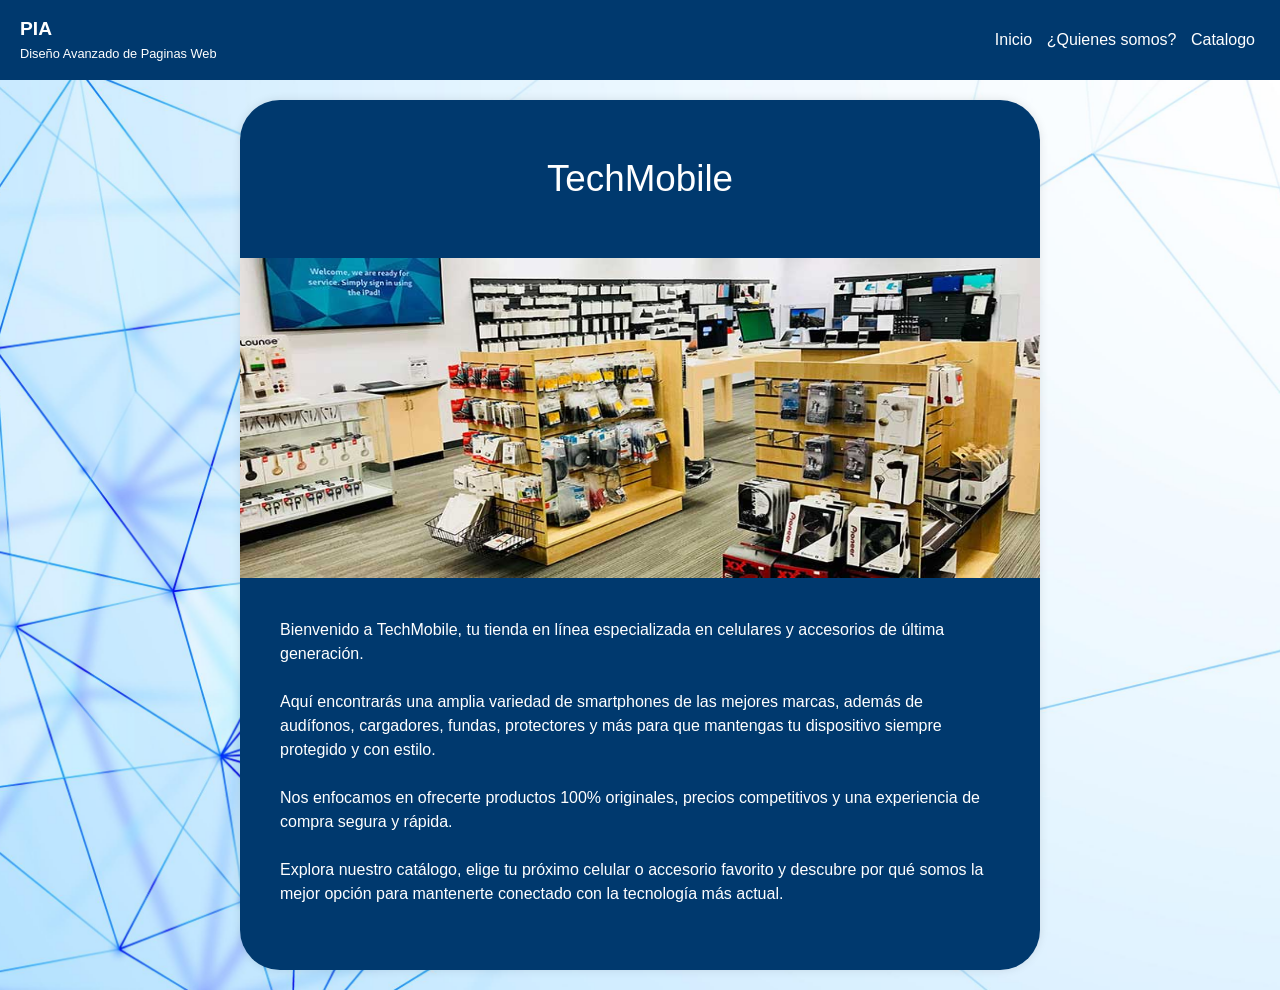
<file: index.html>
<!DOCTYPE html>
<html lang="es">
<head>
<meta charset="UTF-8">
<title>TechMobile</title>
<link rel="stylesheet" href="styles.css">
</head>
<body>
<header id="main-header">
    <a id="logo-header" href="index.html">
        <span class="site-name">PIA</span>
        <span class="site-desc">Diseño Avanzado de Paginas Web</span>
    </a>
    <nav>
        <ul>
            <li><a href="index.html">Inicio</a></li>
            <li><a href="somos.html">¿Quienes somos?</a></li>
            <li><a href="catalogo.html">Catalogo</a></li>
        </ul>
    </nav>
    </header>
    <section id="main-content">
        <article>
            <header>
                <h1>TechMobile</h1>
            </header>
            <img src="Resursos/FTT.jpg" alt="Celulares y Accesorios">
            <div class="content">
                <p>Bienvenido a TechMobile, tu tienda en línea especializada en celulares y accesorios de última generación.</p>
                <p>Aquí encontrarás una amplia variedad de smartphones de las mejores marcas, además de audífonos, cargadores, fundas, protectores y más para que mantengas tu dispositivo siempre protegido y con estilo.</p>
                <p>Nos enfocamos en ofrecerte productos 100% originales, precios competitivos y una experiencia de compra segura y rápida.</p>
                <p>Explora nuestro catálogo, elige tu próximo celular o accesorio favorito y descubre por qué somos la mejor opción para mantenerte conectado con la tecnología más actual.</p>
            </div>
        </article>
    </section>
</body>
</html>
</file>
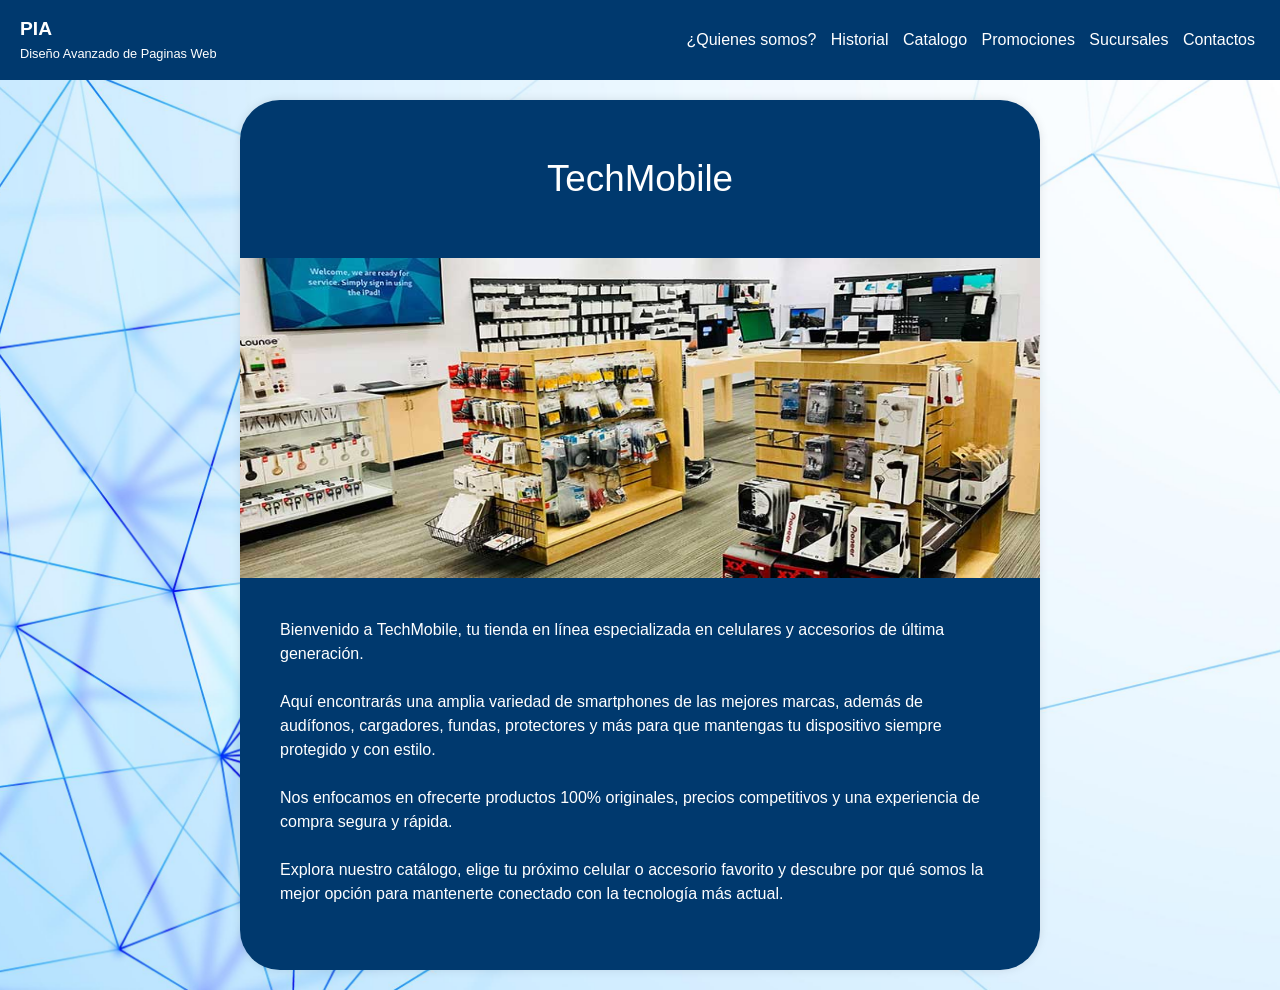
<file: Index.html>
<!DOCTYPE html>
<html lang="es">
<head>
<meta charset="UTF-8">
<title>TechMobile</title>
<link rel="stylesheet" href="styles.css">
</head>
<body>
<header id="main-header">
    <a id="logo-header" href="#">
        <span class="site-name">PIA</span>
        <span class="site-desc">Diseño Avanzado de Paginas Web</span>
    </a>
    <nav>
        <ul>
            <li><a href="somos.html">¿Quienes somos?</a></li>
            <li><a href="historia.html">Historial</a></li>
            <li><a href="catalogo.html">Catalogo</a></li>
            <li><a href="Promociones.html">Promociones</a></li>
            <li><a href="Sucursales.html">Sucursales</a></li>
            <li><a href="Contactos.html">Contactos</a></li>
        </ul>
    </nav>
    </header>
    <section id="main-content">
        <article>
            <header>
                <h1>TechMobile</h1>
            </header>
            <img src="Resursos/FTT.jpg" alt="Celulares y Accesorios">
            <div class="content">
                <p>Bienvenido a TechMobile, tu tienda en línea especializada en celulares y accesorios de última generación.</p>
                <p>Aquí encontrarás una amplia variedad de smartphones de las mejores marcas, además de audífonos, cargadores, fundas, protectores y más para que mantengas tu dispositivo siempre protegido y con estilo.</p>
                <p>Nos enfocamos en ofrecerte productos 100% originales, precios competitivos y una experiencia de compra segura y rápida.</p>
                <p>Explora nuestro catálogo, elige tu próximo celular o accesorio favorito y descubre por qué somos la mejor opción para mantenerte conectado con la tecnología más actual.</p>
            </div>
        </article>
    </section>
</body>
</html>
</file>
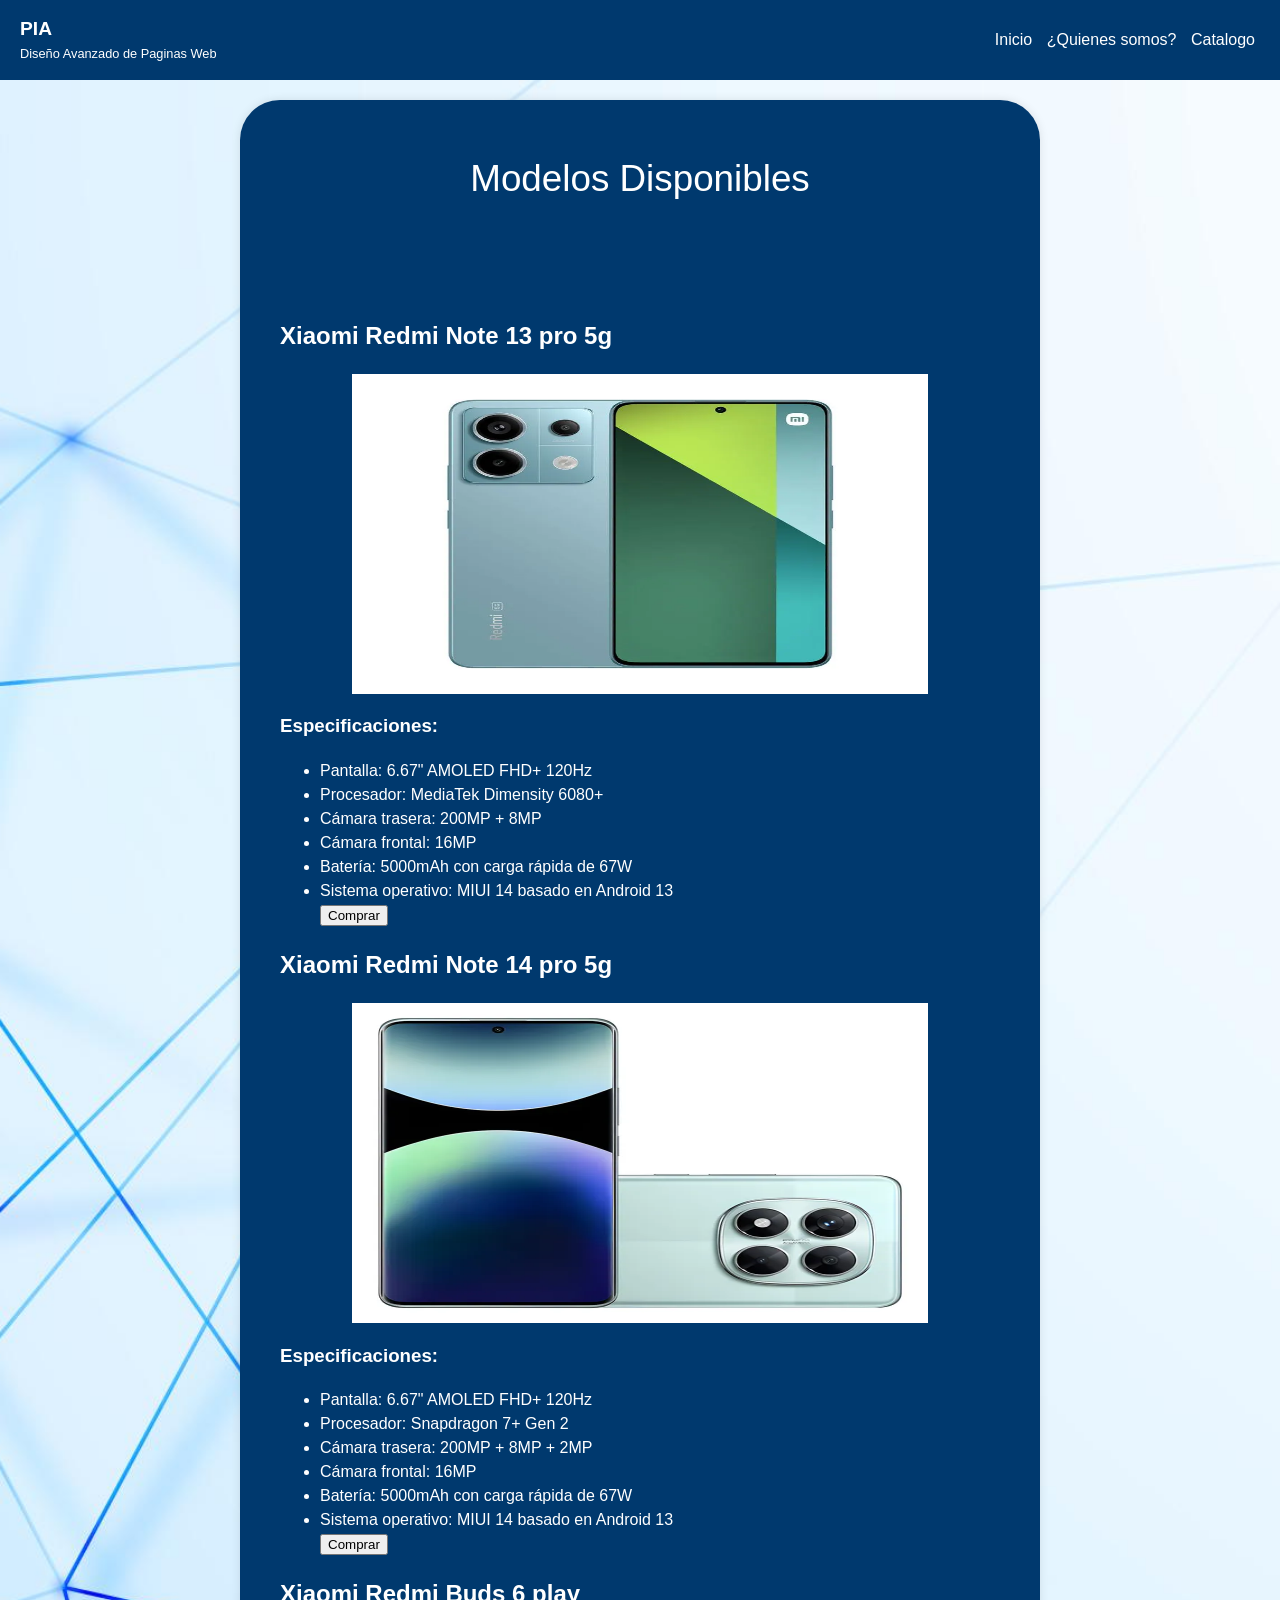
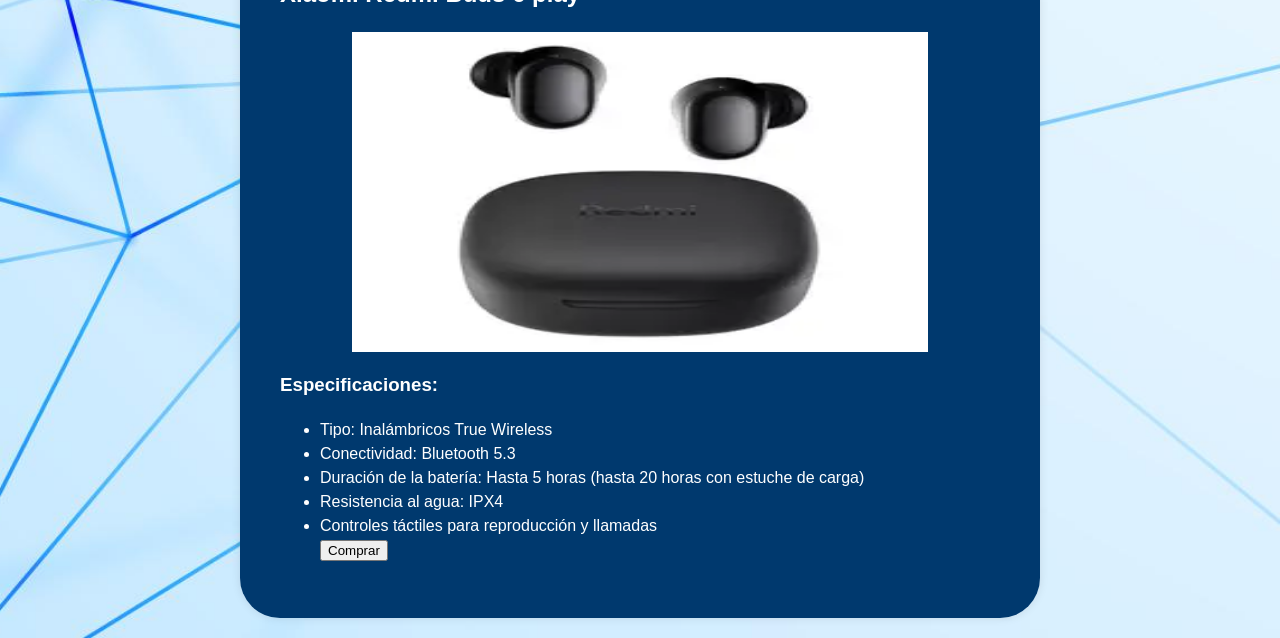
<file: catalogo.html>
<!DOCTYPE html>
<html lang="es">
<head>
<meta charset="UTF-8">
<title>TechMobile</title>
<link rel="stylesheet" href="styles.css">
</head>
<body>
<header id="main-header">
    <a id="logo-header" href="index.html">
        <span class="site-name">PIA</span>
        <span class="site-desc">Diseño Avanzado de Paginas Web</span>
    </a>
    <nav>
        <ul>
            <li><a href="index.html">Inicio</a></li>
            <li><a href="somos.html">¿Quienes somos?</a></li>
            <li><a href="catalogo.html">Catalogo</a></li>
        </ul>
    </nav>
    </header>
    <section id="main-content">
        <article>
            <header>
                <h1>Modelos Disponibles</h1>
            </header>
            <div class="content">
                <h2>Xiaomi Redmi Note 13 pro 5g</h2>
                <img src="Resursos/redmi13pro.webp" alt="Xiaomi Redmi Note 13 pro 5g">
                <h3>Especificaciones:</h3>
                <ul>
                    <li>Pantalla: 6.67" AMOLED FHD+ 120Hz</li>
                    <li>Procesador: MediaTek Dimensity 6080+</li>
                    <li>Cámara trasera: 200MP + 8MP</li>
                    <li>Cámara frontal: 16MP</li>
                    <li>Batería: 5000mAh con carga rápida de 67W</li>
                    <li>Sistema operativo: MIUI 14 basado en Android 13</li>
                    <button class="button" id="buy" onclick="window.location.href='compra.html'">Comprar</button>
                </ul>
                <h2>Xiaomi Redmi Note 14 pro 5g</h2>
                <img src="Resursos/redmi14pro.webp" alt="Xiaomi Redmi Note 14 pro 5g">
                <h3>Especificaciones:</h3>
                <ul>
                    <li>Pantalla: 6.67" AMOLED FHD+ 120Hz</li>
                    <li>Procesador: Snapdragon 7+ Gen 2</li>
                    <li>Cámara trasera: 200MP + 8MP + 2MP</li>
                    <li>Cámara frontal: 16MP</li>
                    <li>Batería: 5000mAh con carga rápida de 67W</li>
                    <li>Sistema operativo: MIUI 14 basado en Android 13</li>
                    <button class="button" id="buy" onclick="window.location.href='compra.html'">Comprar</button>
                </ul>
                <h2>Xiaomi Redmi Buds 6 play</h2>
                <img src="Resursos/redmiBuds6play.webp" alt="Xiaomi Redmi Buds 6 play">
                <h3>Especificaciones:</h3>
                <ul>
                    <li>Tipo: Inalámbricos True Wireless</li>
                    <li>Conectividad: Bluetooth 5.3</li>
                    <li>Duración de la batería: Hasta 5 horas (hasta 20 horas con estuche de carga)</li>
                    <li>Resistencia al agua: IPX4</li>
                    <li>Controles táctiles para reproducción y llamadas</li>
                    <button class="button" id="buy" onclick="window.location.href='compra.html'">Comprar</button>
            </div> 
        </article>
    </section>
</body>
</html>
</file>
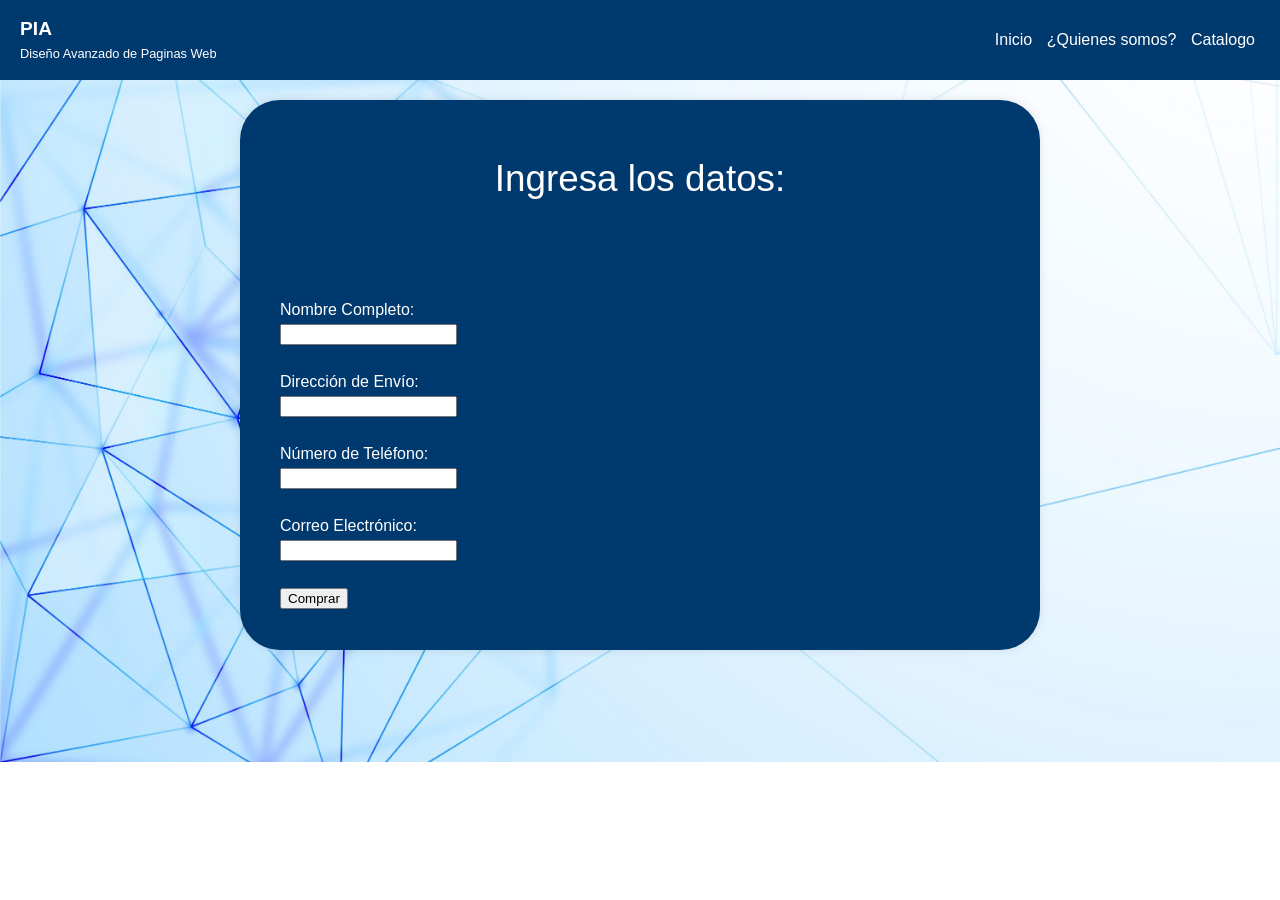
<file: compra.html>
<!DOCTYPE html>
<html lang="es">
<head>
<meta charset="UTF-8">
<title>TechMobile</title>
<link rel="stylesheet" href="styles.css">
</head>
<body>
<header id="main-header">
    <a id="logo-header" href="index.html">
        <span class="site-name">PIA</span>
        <span class="site-desc">Diseño Avanzado de Paginas Web</span>
    </a>
    <nav>
        <ul>
            <li><a href="index.html">Inicio</a></li>
            <li><a href="somos.html">¿Quienes somos?</a></li>
            <li><a href="catalogo.html">Catalogo</a></li>
        </ul>
    </nav>
    </header>
    <section id="main-content">
        <article>
            <header>
                <h1>Ingresa los datos:</h1>
            </header>
            <div class="content">
                <form action="procesar_compra.html" method="post">
                    <label for="nombre">Nombre Completo:</label><br>
                    <input type="text" id="nombre" name="nombre" required><br><br>

                    <label for="direccion">Dirección de Envío:</label><br>
                    <input type="text" id="direccion" name="direccion" required><br><br>

                    <label for="telefono">Número de Teléfono:</label><br>
                    <input type="tel" id="telefono" name="telefono" required><br><br>

                    <label for="email">Correo Electrónico:</label><br>
                    <input type="email" id="email" name="email" required><br><br>

                    <input type="submit" value="Comprar">
                </form>
            </div>
        </article>
    </section>
    <div id="popup" class="popup">
    <div class="popup-content">
    <h2>Datos guardados correctamente</h2>
    <button id="cerrarPopup">Cerrar</button>
    </div>
    </div>

    <script src="VentanaCompra.js"></script>

</body>
</html>
</file>
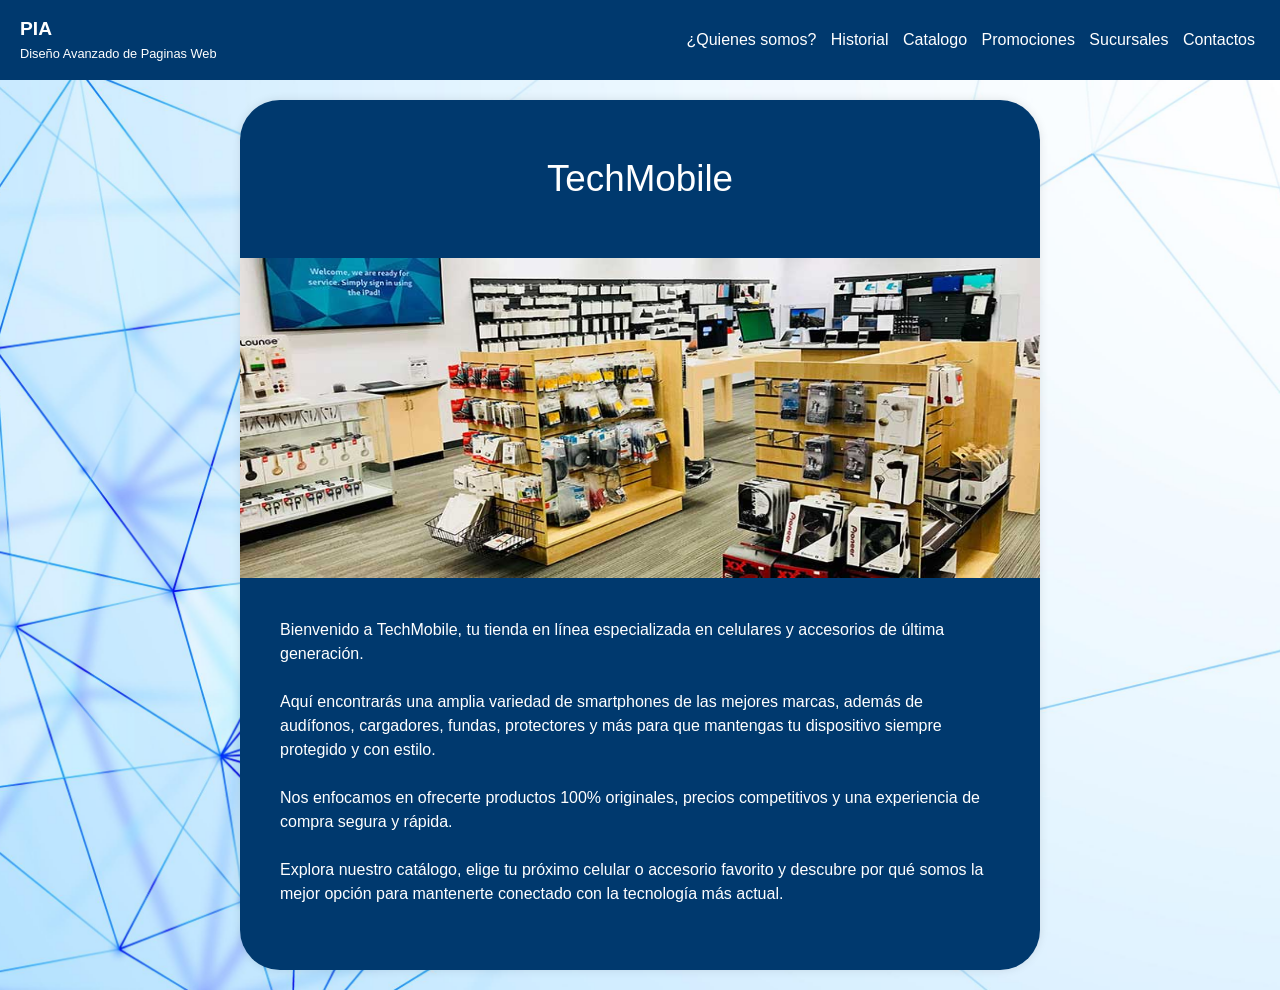
<file: Inicio.html>
<!DOCTYPE html>
<html lang="es">
<head>
<meta charset="UTF-8">
<title>TechMobile</title>
<link rel="stylesheet" href="styles.css">
</head>
<body>
<header id="main-header">
    <a id="logo-header" href="#">
        <span class="site-name">PIA</span>
        <span class="site-desc">Diseño Avanzado de Paginas Web</span>
    </a>
    <nav>
        <ul>
            <li><a href="somos.html">¿Quienes somos?</a></li>
            <li><a href="historia.html">Historial</a></li>
            <li><a href="catalogo.html">Catalogo</a></li>
            <li><a href="Promociones.html">Promociones</a></li>
            <li><a href="Sucursales.html">Sucursales</a></li>
            <li><a href="Contactos.html">Contactos</a></li>
        </ul>
    </nav>
    </header>
    <section id="main-content">
        <article>
            <header>
                <h1>TechMobile</h1>
            </header>
            <img src="Resursos/FTT.jpg" alt="Celulares y Accesorios">
            <div class="content">
                <p>Bienvenido a TechMobile, tu tienda en línea especializada en celulares y accesorios de última generación.</p>
                <p>Aquí encontrarás una amplia variedad de smartphones de las mejores marcas, además de audífonos, cargadores, fundas, protectores y más para que mantengas tu dispositivo siempre protegido y con estilo.</p>
                <p>Nos enfocamos en ofrecerte productos 100% originales, precios competitivos y una experiencia de compra segura y rápida.</p>
                <p>Explora nuestro catálogo, elige tu próximo celular o accesorio favorito y descubre por qué somos la mejor opción para mantenerte conectado con la tecnología más actual.</p>
            </div>
        </article>
    </section>
</body>
</html>
</file>
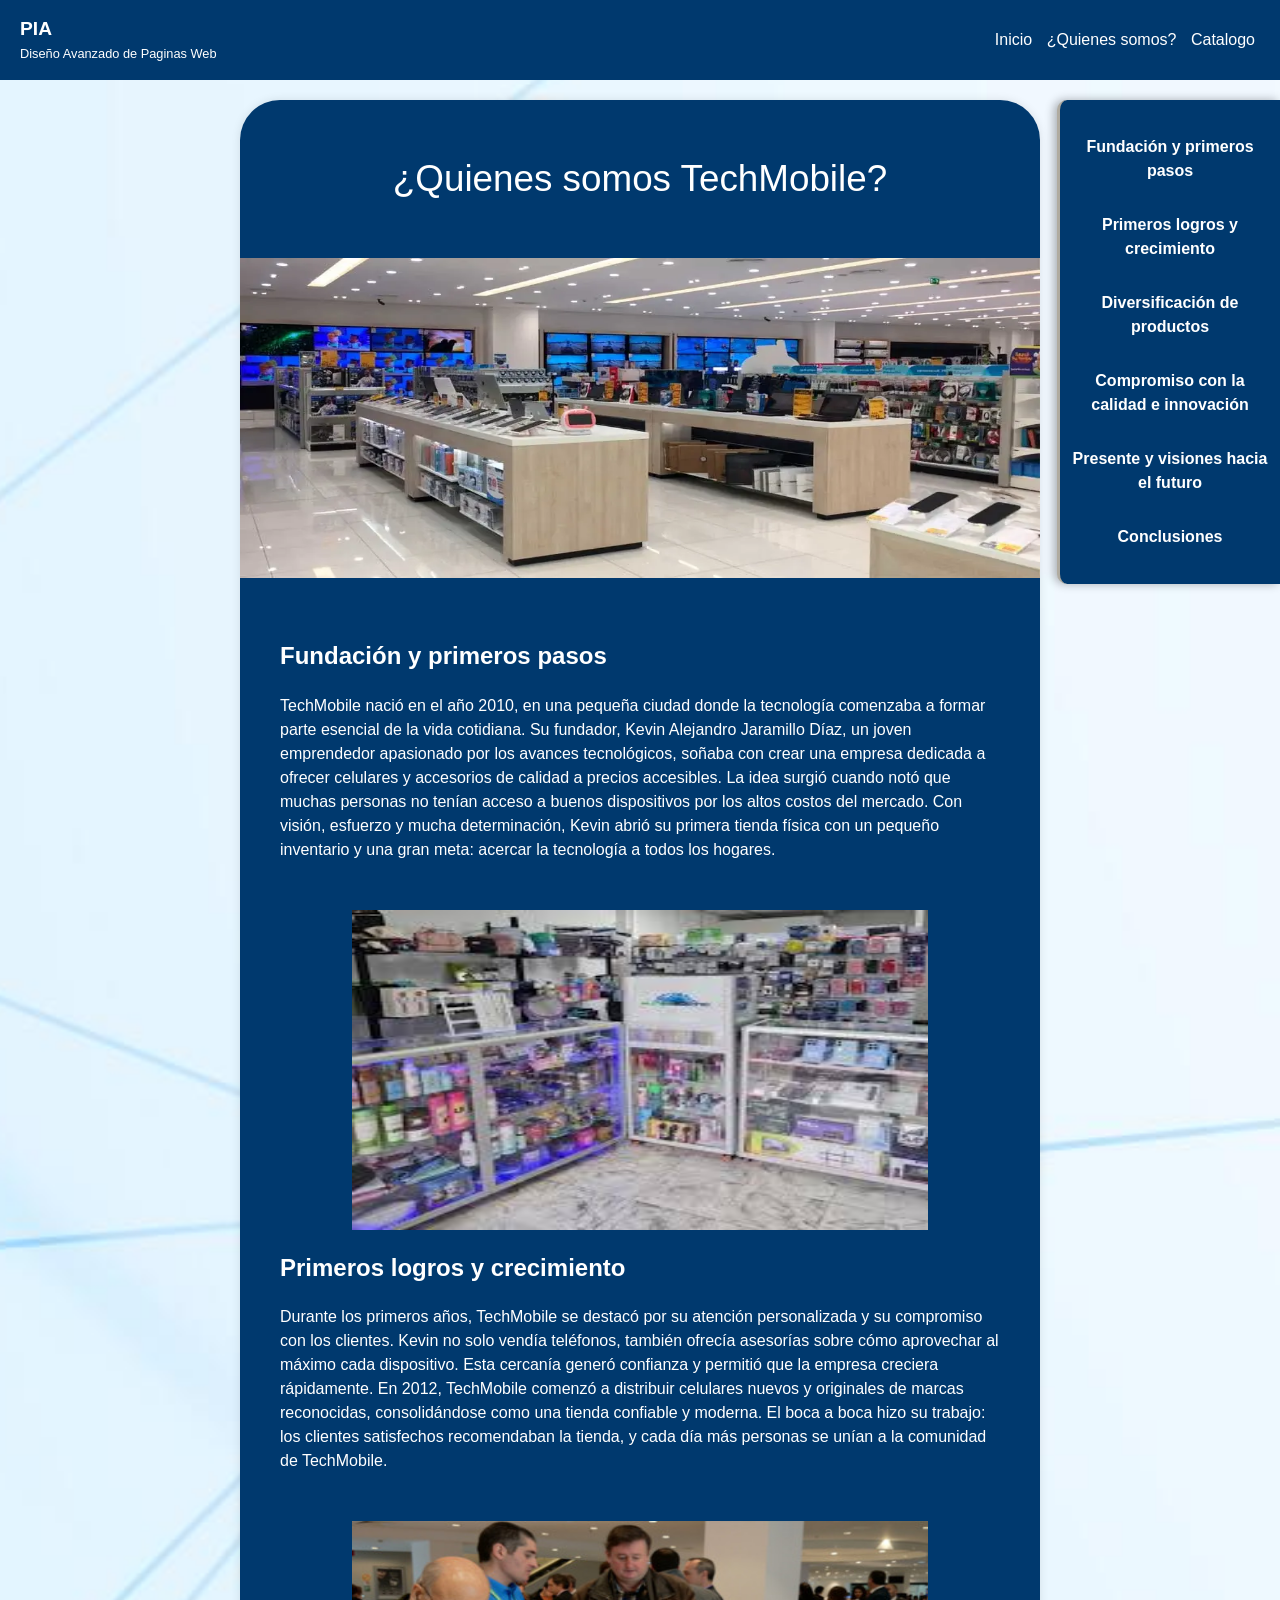
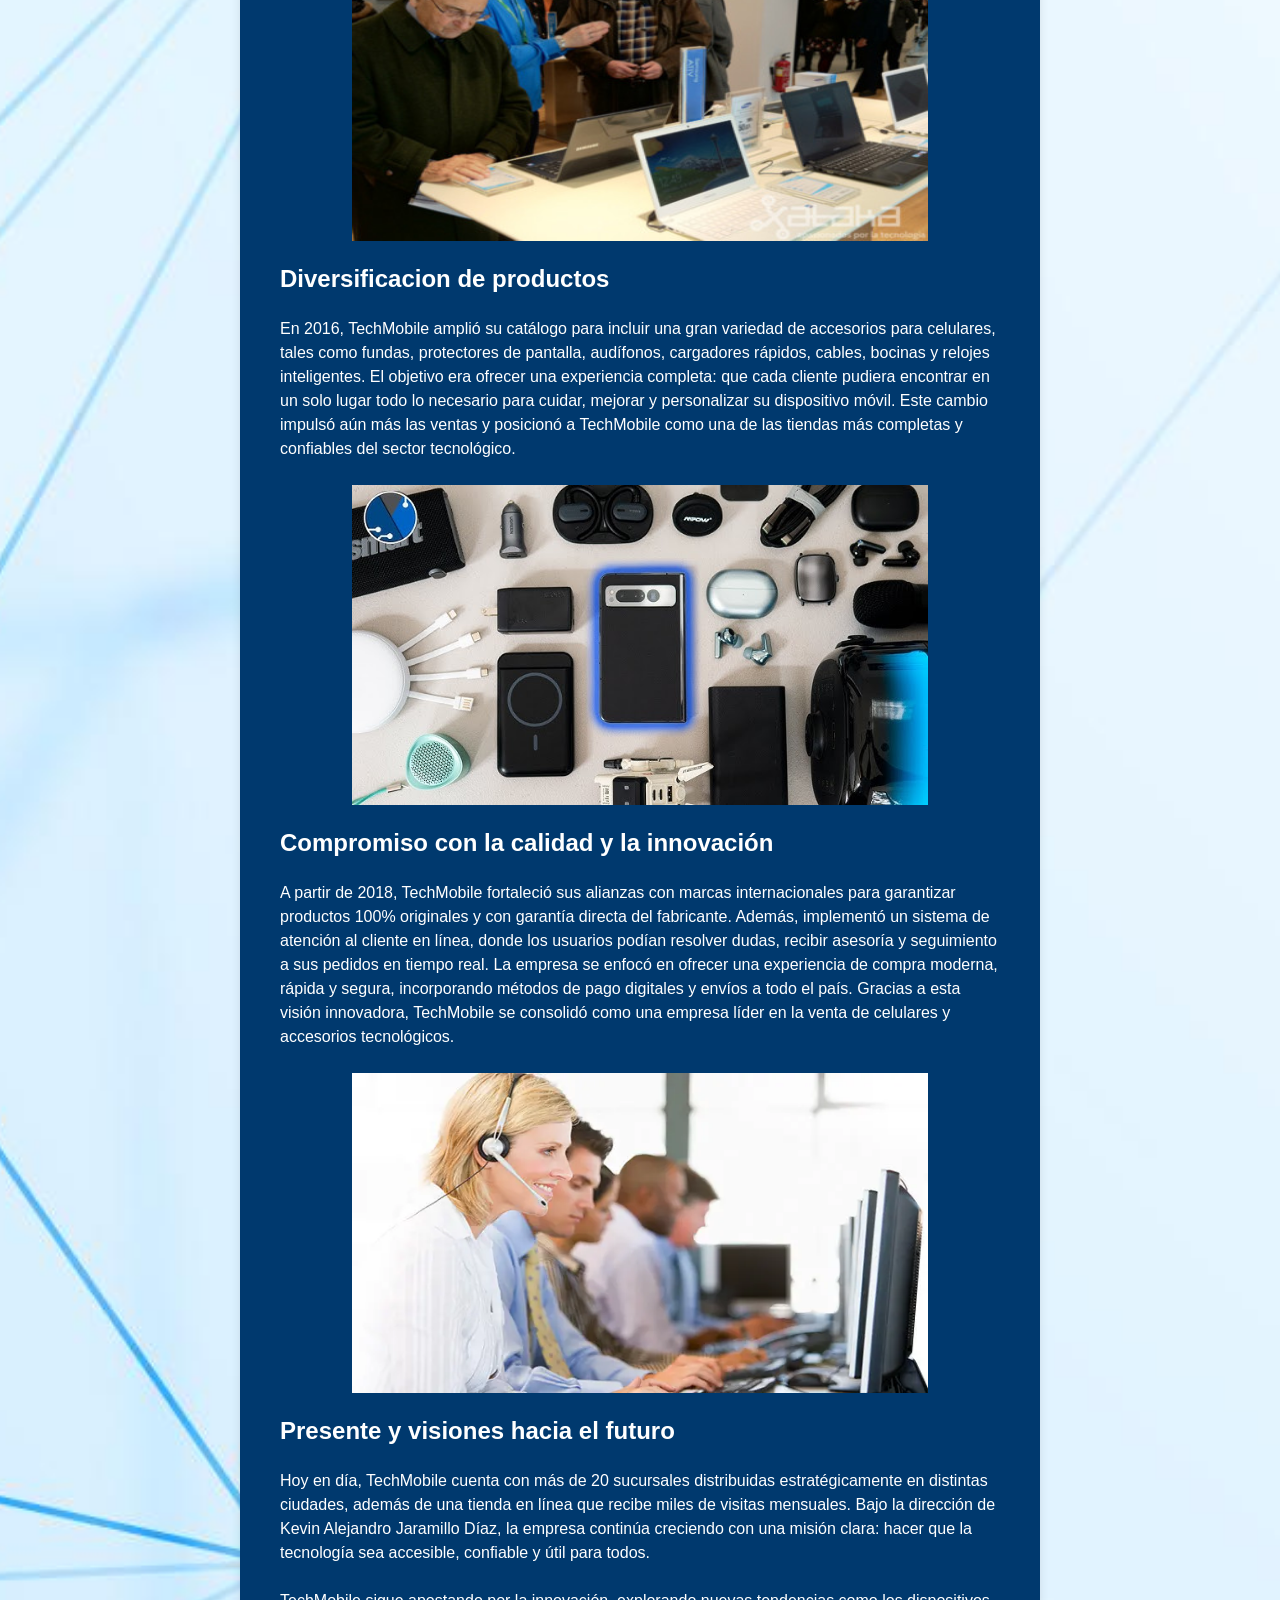
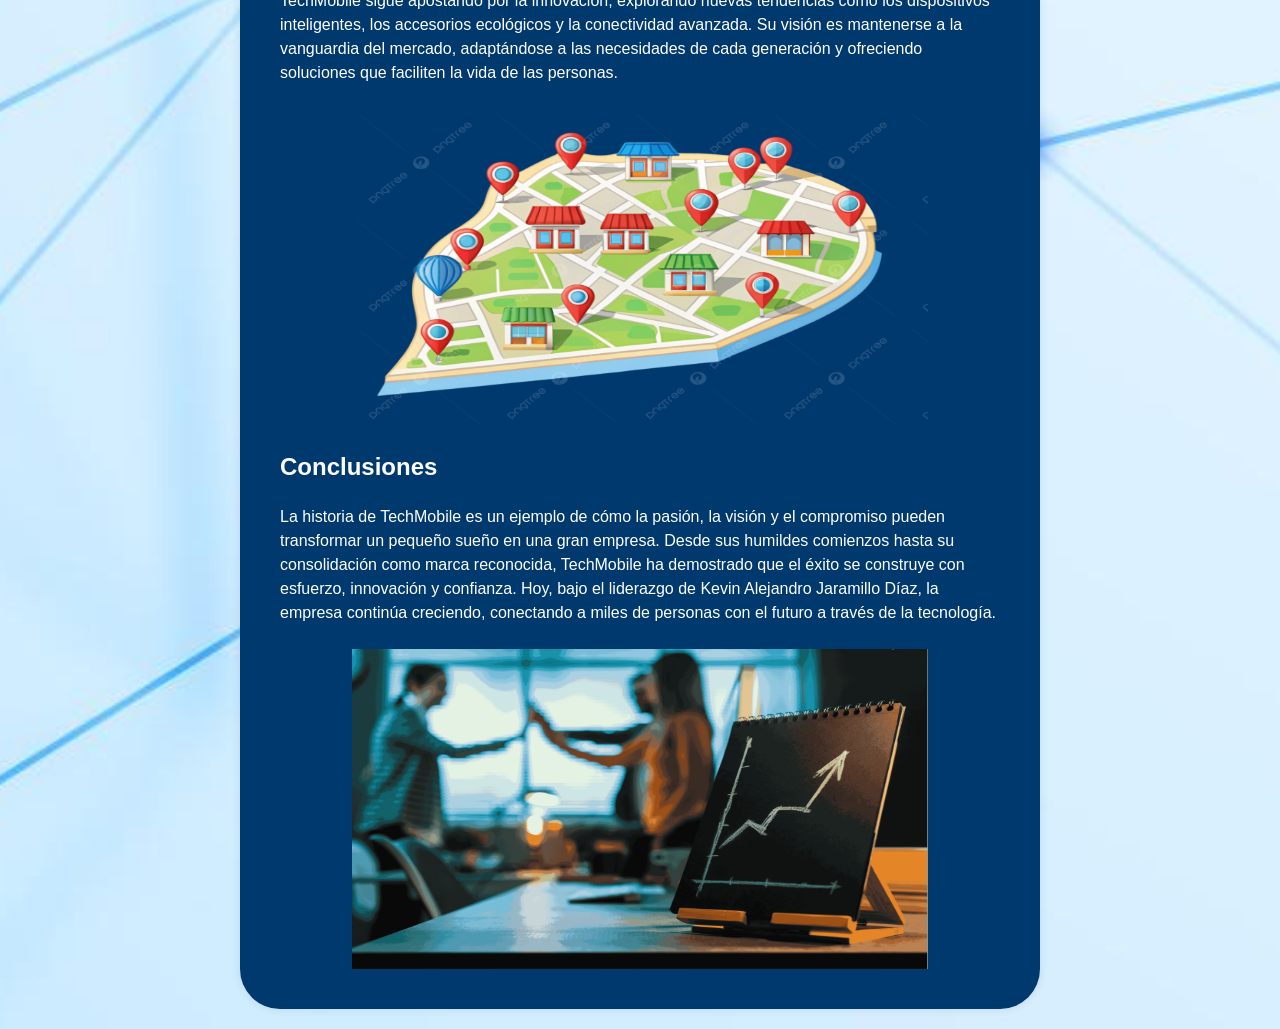
<file: somos.html>
<!DOCTYPE html>
<html lang="es">
<head>
<meta charset="UTF-8">
<title>TechMobile</title>
<link rel="stylesheet" href="styles.css">
</head>
<body>
<header id="main-header">
    <a id="logo-header" href="index.html">
        <span class="site-name">PIA</span>
        <span class="site-desc">Diseño Avanzado de Paginas Web</span>
    </a>
    <nav>
        <ul>
            <li><a href="index.html">Inicio</a></li>
            <li><a href="somos.html">¿Quienes somos?</a></li>
            <li><a href="catalogo.html">Catalogo</a></li>
        </ul>
    </nav>
    </header>

<aside id="side-menu">
    <ul>
        <li><a href="#FPas">Fundación y primeros pasos</a></li>
        <li><a href="#PLYC">Primeros logros y crecimiento</a></li>
        <li><a href="#DP">Diversificación de productos</a></li>
        <li><a href="#CcI">Compromiso con la calidad e innovación</a></li>
        <li><a href="#PVF">Presente y visiones hacia el futuro</a></li>
        <li><a href="#Conl">Conclusiones</a></li>
    </ul>
</aside>

    <section id="main-content">
        <article>
            <header>
                <h1>¿Quienes somos TechMobile?</h1>
            </header>
            <img src="Resursos/gondolas-para-tiendas-de-informatica.webp" alt="Celulares y Accesorios">
            <div class="content">
                <h2 id="FPas">Fundación y primeros pasos</h2>
                <p>TechMobile nació en el año 2010, en una pequeña ciudad donde la tecnología comenzaba a formar parte esencial de la vida cotidiana. Su fundador, Kevin Alejandro Jaramillo Díaz, un joven emprendedor apasionado por los avances tecnológicos, soñaba con crear una empresa dedicada a ofrecer celulares y accesorios de calidad a precios accesibles. La idea surgió cuando notó que muchas personas no tenían acceso a buenos dispositivos por los altos costos del mercado. Con visión, esfuerzo y mucha determinación, Kevin abrió su primera tienda física con un pequeño inventario y una gran meta: acercar la tecnología a todos los hogares.</p><br>
                <img src="Resursos/PTF.jpg" alt="Primera tienda fisica">
                <h2 id="PLYC">Primeros logros y crecimiento</h2>
                <P>Durante los primeros años, TechMobile se destacó por su atención personalizada y su compromiso con los clientes. Kevin no solo vendía teléfonos, también ofrecía asesorías sobre cómo aprovechar al máximo cada dispositivo. Esta cercanía generó confianza y permitió que la empresa creciera rápidamente. En 2012, TechMobile comenzó a distribuir celulares nuevos y originales de marcas reconocidas, consolidándose como una tienda confiable y moderna. El boca a boca hizo su trabajo: los clientes satisfechos recomendaban la tienda, y cada día más personas se unían a la comunidad de TechMobile.</P><br>
                <img src="Resursos/PLYC.jpg" alt="Primeros logros y crecimiento">
                <h2 id="DP">Diversificacion de productos</h2>
                <p>En 2016, TechMobile amplió su catálogo para incluir una gran variedad de accesorios para celulares, tales como fundas, protectores de pantalla, audífonos, cargadores rápidos, cables, bocinas y relojes inteligentes. El objetivo era ofrecer una experiencia completa: que cada cliente pudiera encontrar en un solo lugar todo lo necesario para cuidar, mejorar y personalizar su dispositivo móvil. Este cambio impulsó aún más las ventas y posicionó a TechMobile como una de las tiendas más completas y confiables del sector tecnológico.</p>
                <img src="Resursos/DP.jpg" alt="Diversificacion de productos">
                <h2 id="CcI">Compromiso con la calidad y la innovación</h2>
                <p>A partir de 2018, TechMobile fortaleció sus alianzas con marcas internacionales para garantizar productos 100% originales y con garantía directa del fabricante. Además, implementó un sistema de atención al cliente en línea, donde los usuarios podían resolver dudas, recibir asesoría y seguimiento a sus pedidos en tiempo real. La empresa se enfocó en ofrecer una experiencia de compra moderna, rápida y segura, incorporando métodos de pago digitales y envíos a todo el país. Gracias a esta visión innovadora, TechMobile se consolidó como una empresa líder en la venta de celulares y accesorios tecnológicos.</p>
                <img src="Resursos/CcI.webp" alt="Compromiso con la calidad y la innovación">
                <h2 id="PVF">Presente y visiones hacia el futuro</h2>
                <p>Hoy en día, TechMobile cuenta con más de 20 sucursales distribuidas estratégicamente en distintas ciudades, además de una tienda en línea que recibe miles de visitas mensuales. Bajo la dirección de Kevin Alejandro Jaramillo Díaz, la empresa continúa creciendo con una misión clara: hacer que la tecnología sea accesible, confiable y útil para todos.</p>
                <p>TechMobile sigue apostando por la innovación, explorando nuevas tendencias como los dispositivos inteligentes, los accesorios ecológicos y la conectividad avanzada. Su visión es mantenerse a la vanguardia del mercado, adaptándose a las necesidades de cada generación y ofreciendo soluciones que faciliten la vida de las personas.</p>
                <img src="Resursos/PVF.png" alt="Presente y visiones hacia el futuro">
                <h2 id="Conl">Conclusiones</h2>
                <p>La historia de TechMobile es un ejemplo de cómo la pasión, la visión y el compromiso pueden transformar un pequeño sueño en una gran empresa. Desde sus humildes comienzos hasta su consolidación como marca reconocida, TechMobile ha demostrado que el éxito se construye con esfuerzo, innovación y confianza. Hoy, bajo el liderazgo de Kevin Alejandro Jaramillo Díaz, la empresa continúa creciendo, conectando a miles de personas con el futuro a través de la tecnología.</p>
                <img src="Resursos/Conl.webp" alt="Conclusiones">
            </div>
        </article>
    </section>
</body>
</html>
</file>
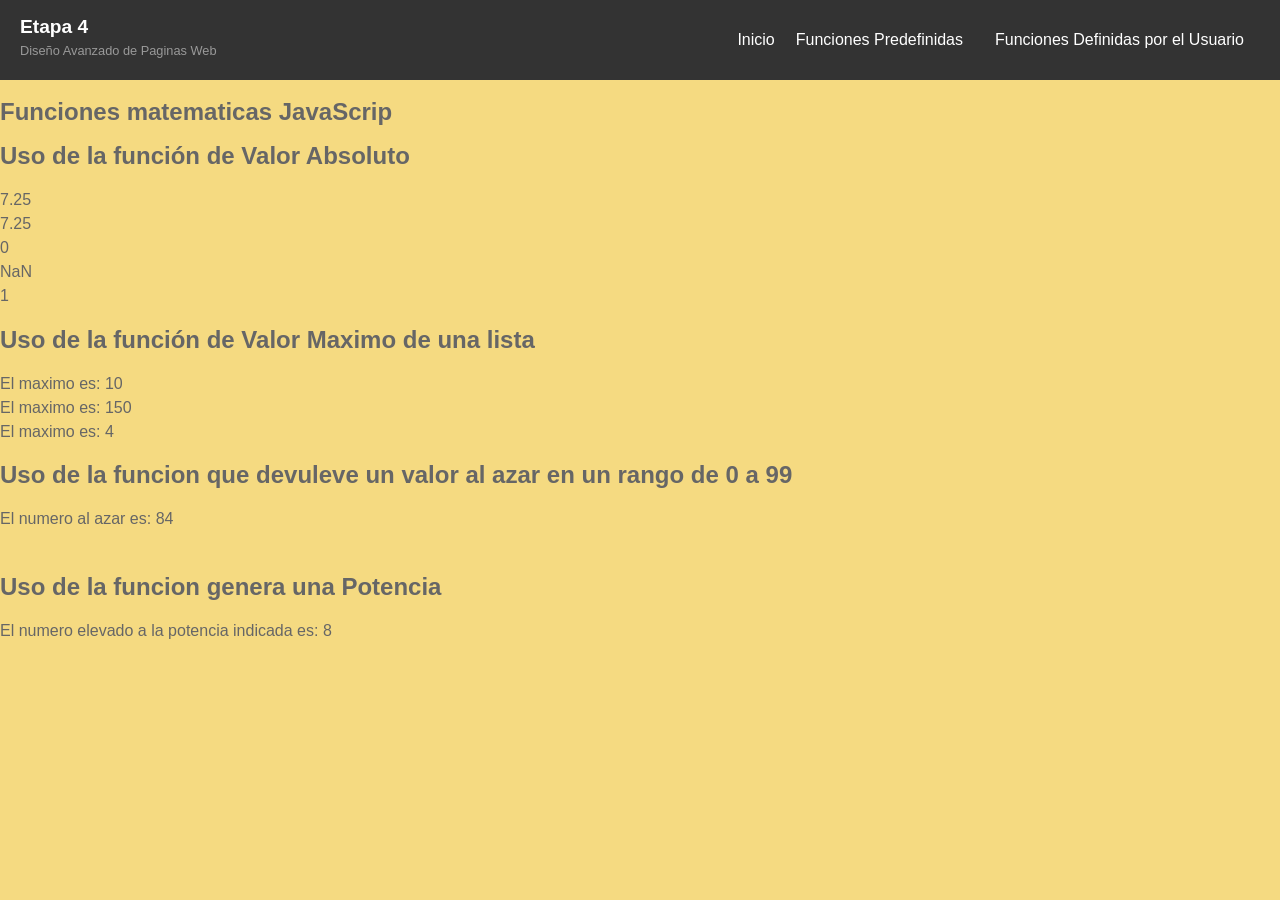
<file: dimension y evidencia/Funciones4.html>
<!DOCTYPE html>
<html lang="es">
<head>
    <meta charset="UTF-8">
    <title>Etapa 4 Funciones</title>
    <link rel="stylesheet" href="styles.css">
</head>
<body>
    <header id="main-header">
        <a id="logo-header" href="#">
            <span class="site-name">Etapa 4</span>
            <span class="site-desc">Diseño Avanzado de Paginas Web</span>
        </a>
        <nav>
            <ul>
                <li><a href="Etapa4Final.html">Inicio</a></li>
                <li class="dropdown">
                    <a href="javascript:void(0)" class="dropbtn">Funciones Predefinidas</a>
                    <div class="dropdown-content">
                        <a href="Funciones1.html">Funciones de Conversion</a>
                        <a href="Funciones2.html">Funciones cadenas de texto</a>
                        <a href="Funciones3.html">Funciones de Arrays</a>
                        <a href="Funciones4.html">Funciones Matematicas</a>
                    </div>
                    <li class="dropdown">
                        <a href="javascript:void(0)" class="dropbtn">Funciones Definidas por el Usuario</a>
                        <div class="dropdown-content">
                            <a href="areaCirculo.html">Area de Circulo</a>
                            <a href="IMC.html">Calcular IMC</a>
                        </div></li>
                </li>
            </ul>
        </nav>
    </header>

<font face="Arial">
<h2>Funciones matematicas JavaScrip</h2>

<script type="text/javascript">
    document.write("<h2>Uso de la función de Valor Absoluto</h2>");
    let a = Math.abs(7.25);
    let b = Math.abs(-7.25);
    let c = Math.abs(null);
    let d = Math.abs("Hello");
    let e = Math.abs(2-3);
    document.write(a+"<br>" + b + "<br>" + c + "<br>" + d + "<br>" + e + "<br>");

    document.write("<h2>Uso de la función de Valor Maximo de una lista</h2>");
    let x = Math.max(5,10);
    document.write("El maximo es: "+ x + "<br>");

    let y = Math.max(0, 150, 30, 20, 38);
    document.write("El maximo es: "+ y + "<br>");

    let z = Math.max(-5, 4);
    document.write("El maximo es: "+ z + "<br>");

    document.write("<h2>Uso de la funcion que devuleve un valor al azar en un rango de 0 a 99</h2>");
    let numero = Math.floor(Math.random() * 100);
    document.write("El numero al azar es: "+ numero + "<br><br>");

    document.write("<h2>Uso de la funcion genera una Potencia</h2>");
    let potencia = Math.pow(2,3);
    document.write("El numero elevado a la potencia indicada es: " + potencia);
</script>
</font>
</body>
</html>
</file>
<file: styles.css>
body {
    margin: 0;
    padding: 0;
    font-family: Helvetica, Arial, sans-serif;
    color: #ffff; 
    background-image: url("Resursos/fondo.jpg");
    background-size: cover; 
    background-position: center; 
    background-repeat: no-repeat; 
    font-size: 1em;
    line-height: 1.5;
}


h1 {
    font-size: 2.3em;
    line-height: 1.3em;
    margin: 15px 0;
    text-align: center;
    font-weight: 300;
}

p { margin: 0 0 1.5em 0; }


img { 
    display: block; 
    max-height: 20rem;
    width: 50rem; 
    margin: 0 auto; }


#main-header {
    background: #00396e;
    color: white;
    height: 80px;
    width: 100%;
    left: 0;
    top: 0;
    position: fixed;
}

#main-header a { 
    color: white; 
    text-decoration: none; }

#logo-header { 
    float: left; 
    padding: 15px 0 0 20px; 
}
#logo-header:hover { 
    color: #b0aba0;
 }

nav { 
    float: right; 
}
nav ul { 
    margin: 0; 
    padding: 0; 
    list-style: none; 
    padding-right: 20px; 
}
nav ul li { 
    display: inline-block; 
    line-height: 80px; 
}
nav ul li a { 
    display: block; 
    padding: 0 5px; 
    text-decoration: none; 
    color: white; 
}
nav ul li a:hover { 
    background: #b0aba0; 
}

#main-content {

    margin: 100px auto 20px; 
    background: #00396e;
    width: 100%;
    max-width: 800px;
    box-shadow: 0 0 10px rgba(0, 0, 0, .1);
    border-radius: 40px;

}

#main-content header,
#main-content .content { 
    padding: 40px; 
}


.content img {
     max-width: 80%; 
    }

#logo-header .site-name {
    display: block;
    font-weight: 700;
    font-size: 1.2em;
}
#logo-header .site-desc {
    display: block;
    font-weight: 300;
    font-size: 0.8em;
}


#side-menu {
    position: fixed;
    top: 100px; 
    right: 0;
    width: 220px;
    background-color: #00396e;
    border-left: 3px solid #b0aba0;
    border-radius: 10px 0 0 10px;
    box-shadow: -3px 0 10px rgba(0,0,0,0.3);
    padding: 15px 0;
    z-index: 1000;
}

#side-menu ul {
    list-style: none;
    margin: 0;
    padding: 0;
}

#side-menu ul li {
    text-align: center;
    margin: 10px 0;
}

#side-menu ul li a {
    color: white;
    text-decoration: none;
    font-weight: bold;
    display: block;
    padding: 10px;
    transition: background 0.3s;
}

#side-menu ul li a:hover {
    background-color: #b0aba0;
    color: #00396e;
    border-radius: 5px;
}


html {
    scroll-behavior: smooth;
}


.popup {
  display: none;
  position: fixed;
  z-index: 100;
  left: 0;
  top: 0;
  width: 100%;
  height: 100%;
  background: rgba(0, 0, 0, 0.4);
}

.popup-content {
  background: white;
  padding: 20px;
  border-radius: 10px;
  width: 300px;
  text-align: center;
  position: absolute;
  top: 50%;
  left: 50%;
  transform: translate(-50%, -50%);
  box-shadow: 0 0 10px rgba(0, 0, 0, 0.3);
}

.popup-content h2 {
  color: #4CAF50;
}

.popup-content button {
  margin-top: 15px;
  padding: 10px 20px;
  border: none;
  background: #4CAF50;
  color: white;
  border-radius: 8px;
  cursor: pointer;
}

.popup-content button:hover {
  background: #45a049;
}
</file>
<file: dimension y evidencia/styles.css>
body {
    margin: 0;
    padding: 0;
    font-family: Helvetica, Arial, sans-serif;
    color: #666;
    background: #f5da81;
    font-size: 1em;
    line-height: 1.5em;

    padding-top: 80px;
}

h1 {
    font-size: 2.3em;
    line-height: 1.3em;
    margin: 15px 0;
    text-align: center;
    font-weight: 300;
}

p {
    margin: 0 0 1.5em 0;
}

img {
    max-width: 100%;
    height: auto;
}

#main-header {
    color: white;
    background: #333;
    height: 80px;
}

#main-header a {
    color: white;
}

#logo-header {
    float: left;
    padding: 15px 0 0 20px;
    text-decoration: none;
}

#logo-header:hover {
    color: #b0aba0;
}
#logo-header .site-name {
    display: block;
    font-weight: 700;
    font-size: 1.2em;
}
#logo-header .site-desc {
    display: block;
    font-weight: 300;
    font-size: 0.8em;
    color: #999;
}

nav {
    float: right;
}

nav ul {
    margin: 0;
    padding: 0;
    list-style: none;
    padding-right: 20px;
}

nav ul li {
    display: inline-block;
    line-height: 80px;
}

nav ul li a {
    display: block;
    padding: 0 5px;
    text-decoration: none;
}

nav ul li a:hover {
    background: #b0aba0;
}

li {
    font: Arial;
    float: left;
}

li a, .dropbtn {
    display: inline-block;
    color: #F5ECCE;
    text-align: center;
    padding: 0px 16px;
    text-decoration: none;
}

li a:hover, .dropdown:hover .dropbtn {
    background-color: #8a4b08;
}

li.dropdown {
    display: inline-block;
}

.dropdown-content {
    display: none;
    position: absolute;
    background-color: #dba901;
    min-width: 80px;
    box-shadow: 0px 8px 16px 0px rgba(0, 0, 0, 0.2);
    z-index: 1;
}

.dropdown-content a {
    color: black;
    padding: 6px 8px;
    text-decoration: none;
    display: block;
    text-align: left;
}

.dropdown-content a:hover {
    background-color: black;
}

.dropdown:hover .dropdown-content {
    display: block;
}

#main-content {
    background: white;
    width: 90%;
    max-width: 800px;
    margin: 20px auto;
    box-shadow: 0 0 10px rgba(0, 0, 0,.1);
}

#main-content header, #main-content .content {
    padding: 40px;
}

#main-header {
    background: #333;
    color: white;
    height: 80px;

    width: 100%;
    left: 0;
    top: 0;
    position: fixed;
}
</file>
